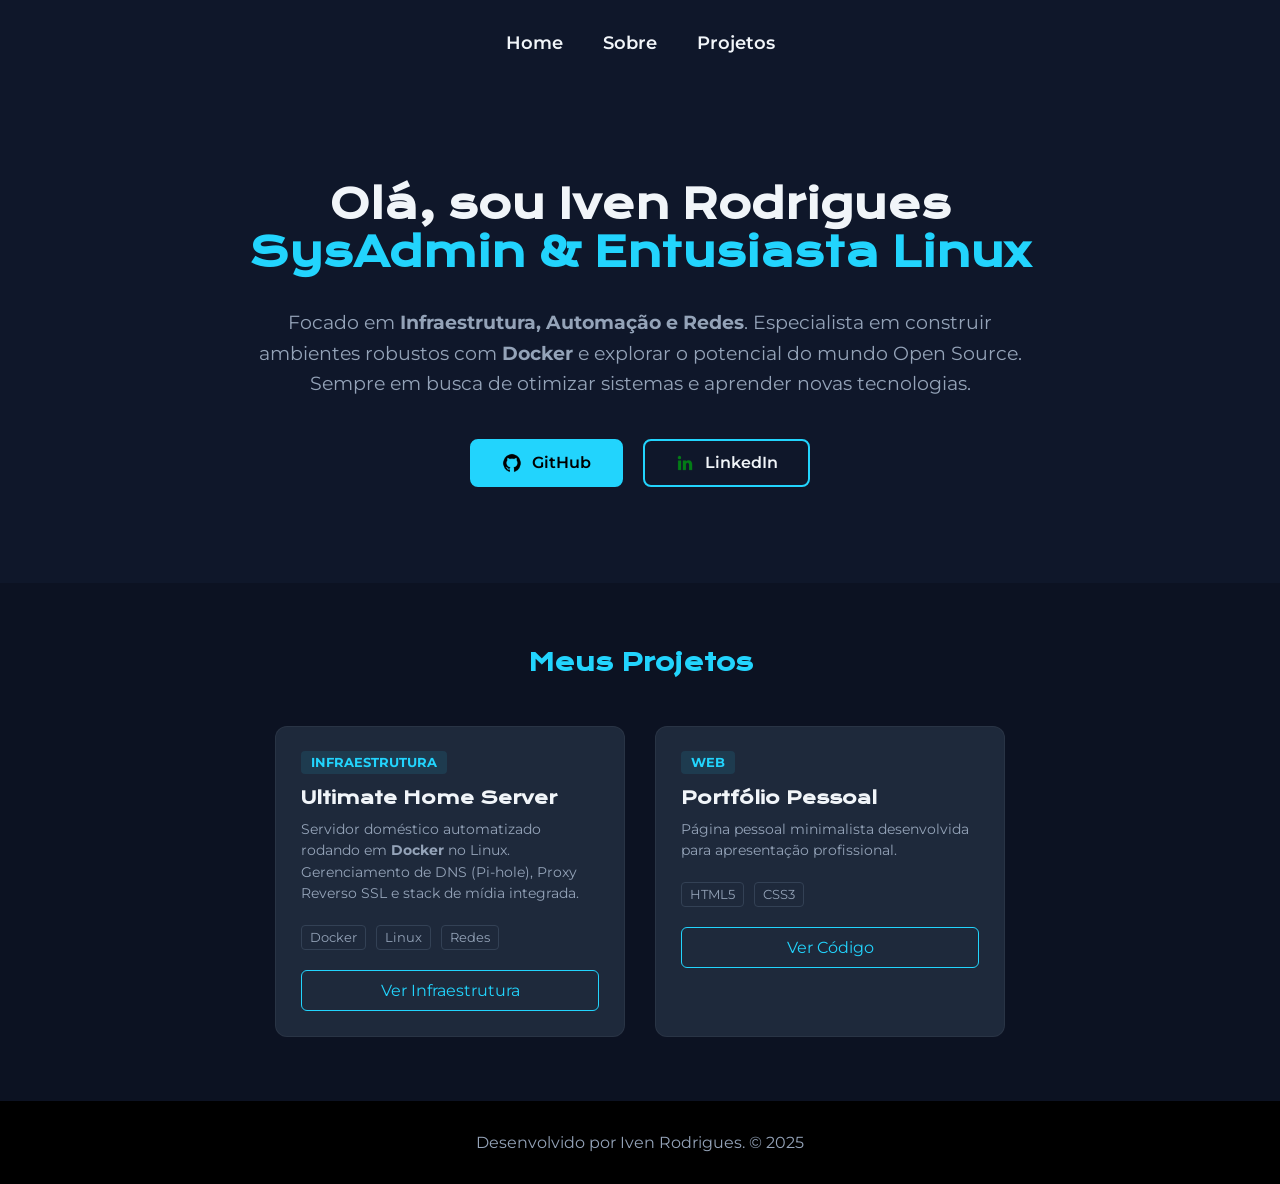
<file: index.html>
<!DOCTYPE html>
<html lang="pt-BR">
<head>
    <meta charset="UTF-8">
    <meta name="viewport" content="width=device-width, initial-scale=1.0">
    <meta property="og:title" content="Portfólio | Iven Rodrigues">
    <meta property="og:description" content="SysAdmin, Infraestrutura Linux e Automação com Docker. Confira meus projetos!">
    <meta property="og:image" content="https://ivenrodrigues.github.io/portifolio/assets/capa.png">
    <meta property="og:url" content="https://ivenrodrigues.github.io/portifolio/">
    <meta property="og:type" content="website">
    <title>Portfólio | Iven Rodrigues</title>
    <link rel="stylesheet" href="style.css">
    <link href="https://fonts.googleapis.com/css2?family=Krona+One&family=Montserrat:wght@400;600&display=swap" rel="stylesheet">
</head>

<body>
    <header class="cabecalho">
        <nav class="menu">
            <a class="menu__item" href="#">Home</a>
            <a class="menu__item" href="#sobre">Sobre</a>
            <a class="menu__item" href="#projetos">Projetos</a>
        </nav>
    </header>

    <main class="principal">
        <section class="apresentacao" id="sobre">
            <div class="apresentacao__conteudo">
                <h1 class="titulo">
                    Olá, sou Iven Rodrigues <br>
                    <span class="titulo-destaque">SysAdmin & Entusiasta Linux</span>
                </h1>
                <p class="texto">
                    Focado em <strong>Infraestrutura, Automação e Redes</strong>. 
                    Especialista em construir ambientes robustos com <strong>Docker</strong> e explorar o potencial do mundo Open Source. 
                    Sempre em busca de otimizar sistemas e aprender novas tecnologias.
                </p>
                <div class="botoes">
                    <a class="btn btn-primary" href="https://github.com/IvenRodrigues">
                        <img src="./assets/github.png" alt="Icone GitHub"> GitHub
                    </a>
                    <a class="btn btn-secondary" href="https://www.linkedin.com/in/iven-rodrigues-santos-a7a309194">
                        <img src="./assets/linkedin.png" alt="Icone LinkedIn"> LinkedIn
                    </a>
                </div>
            </div>
        </section>

        <section class="projetos" id="projetos">
            <h2 class="subtitulo">Meus Projetos</h2>
            
            <div class="cards-container">
                <div class="card">
                    <div class="card-header">
                        <span>INFRAESTRUTURA</span>
                    </div>
                    <h3>Ultimate Home Server</h3>
                    <p>
                        Servidor doméstico automatizado rodando em <strong>Docker</strong> no Linux. 
                        Gerenciamento de DNS (Pi-hole), Proxy Reverso SSL e stack de mídia integrada.
                    </p>
                    <div class="tech-tags">
                        <span>Docker</span>
                        <span>Linux</span>
                        <span>Redes</span>
                    </div>
                    <a href="https://github.com/IvenRodrigues/media-center-docker" class="btn-card">Ver Infraestrutura</a>
                </div>

                <div class="card">
                    <div class="card-header">
                        <span>WEB</span>
                    </div>
                    <h3>Portfólio Pessoal</h3>
                    <p>
                        Página pessoal minimalista desenvolvida para apresentação profissional.
                    </p>
                    <div class="tech-tags">
                        <span>HTML5</span>
                        <span>CSS3</span>
                    </div>
                    <a href="https://github.com/IvenRodrigues/portifolio" class="btn-card">Ver Código</a>
                </div>
            </div>
        </section>
    </main>

    <footer class="rodape">
        <p>Desenvolvido por Iven Rodrigues. &copy; 2025</p>
    </footer>
</body>
</html>
</file>
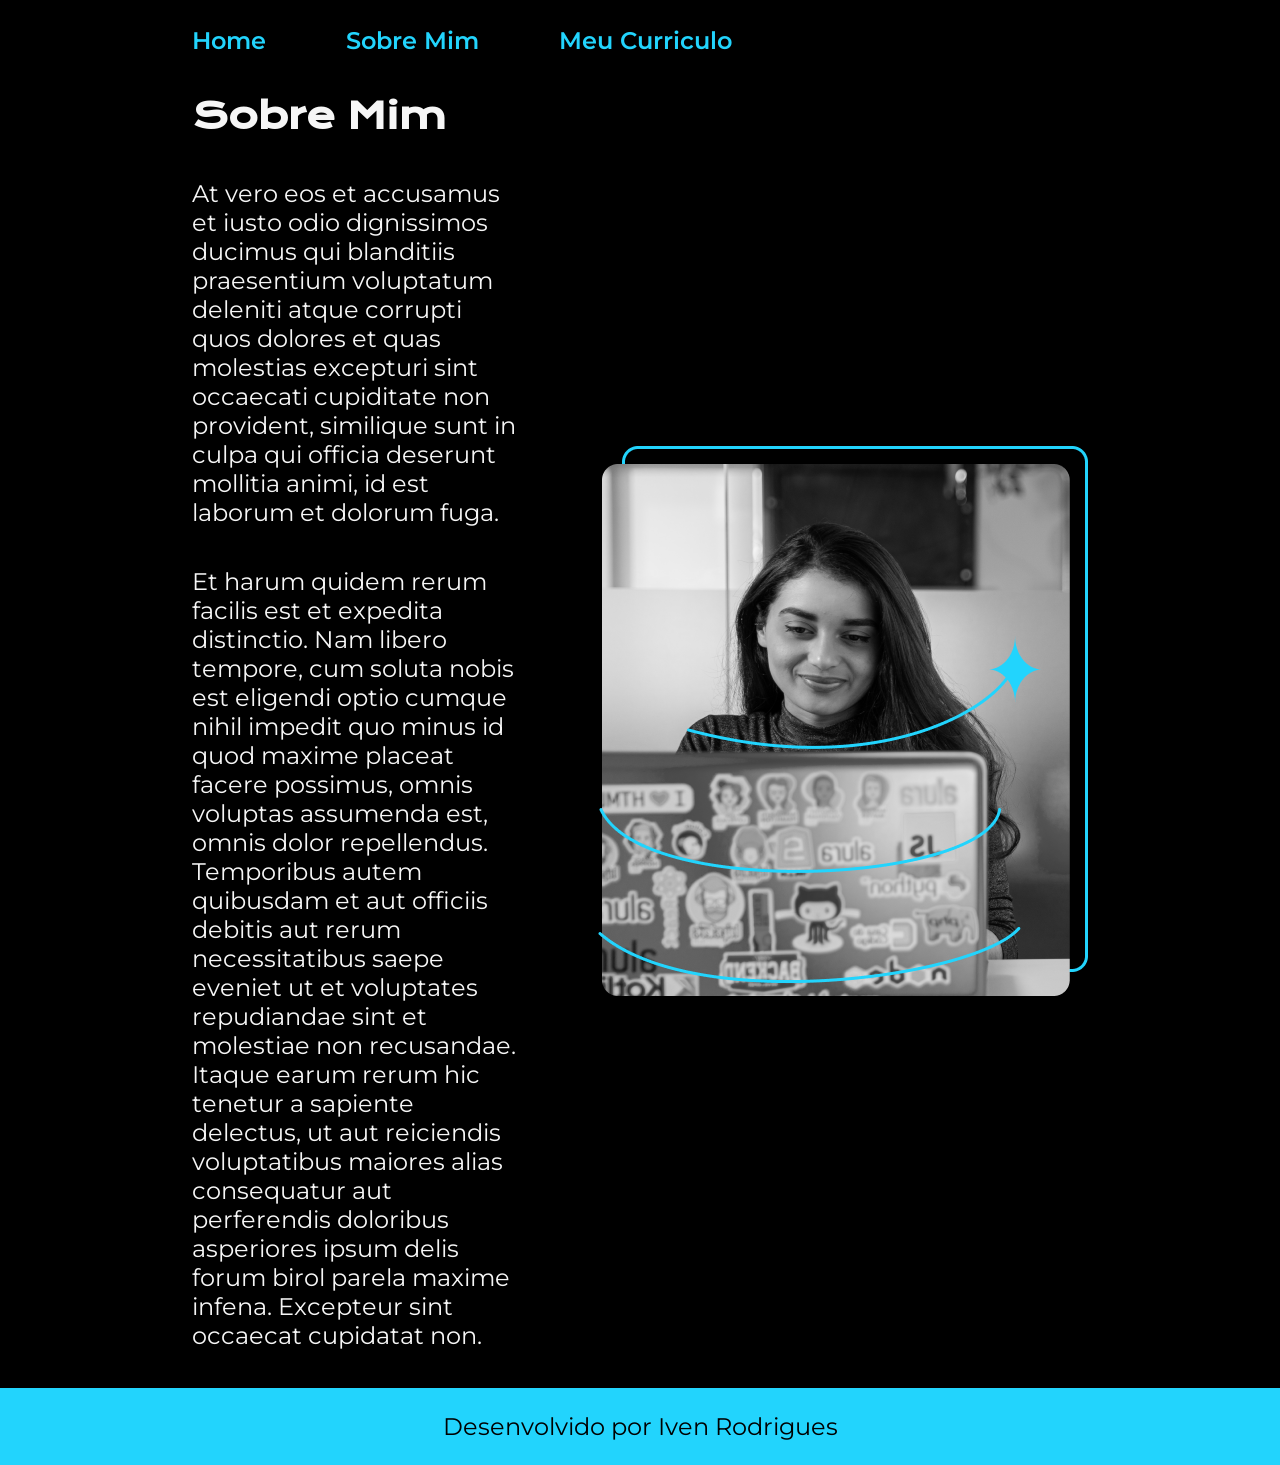
<file: about.html>
<!DOCTYPE html>
<html lang="pt-BR">
<head>
    <meta charset="UTF-8">
    <meta name="viewport" content="width=device-width, initial-scale=1.0">
    <title>Sobre Mim</title>
    <link rel="stylesheet" href="styles.css">
</head>
<body>
    <header class="cabecalho">
        <nav class="cabecalho__menu">
            <a class="cabecalho__menu__link" href="index.html">Home</a>
            <a class="cabecalho__menu__link" href="about.html">Sobre Mim</a>
            <a class="cabecalho__menu__link" href="curriculo.html">Meu Curriculo</a>       
        </nav>
    </header>

    <main class="apresentacao">
        <section class="apresentacao__conteudo">
            <h1 class="apresentacao__conteudo__titulo">Sobre Mim</h1>
            <p class= "apresentacao__conteudo__texto">At vero eos et accusamus et iusto odio dignissimos ducimus qui blanditiis praesentium voluptatum deleniti atque corrupti quos dolores et quas molestias excepturi sint occaecati cupiditate non provident, similique sunt in culpa qui officia deserunt mollitia animi, id est laborum et dolorum fuga.</p>
            <p class= "apresentacao__conteudo__texto">Et harum quidem rerum facilis est et expedita distinctio. Nam libero tempore, cum soluta nobis est eligendi optio cumque nihil impedit quo minus id quod maxime placeat facere possimus, omnis voluptas assumenda est, omnis dolor repellendus. Temporibus autem quibusdam et aut officiis debitis aut rerum necessitatibus saepe eveniet ut et voluptates repudiandae sint et molestiae non recusandae. Itaque earum rerum hic tenetur a sapiente delectus, ut aut reiciendis voluptatibus maiores alias consequatur aut perferendis doloribus asperiores ipsum delis forum birol parela maxime infena. Excepteur sint occaecat cupidatat non.</p>
            
        </section>
        <img src="assets/Imagem.png">
    </main>

    <footer class="rodape">
        <p>Desenvolvido por Iven Rodrigues</p>
       </footer>     
</body>
</html>
</file>
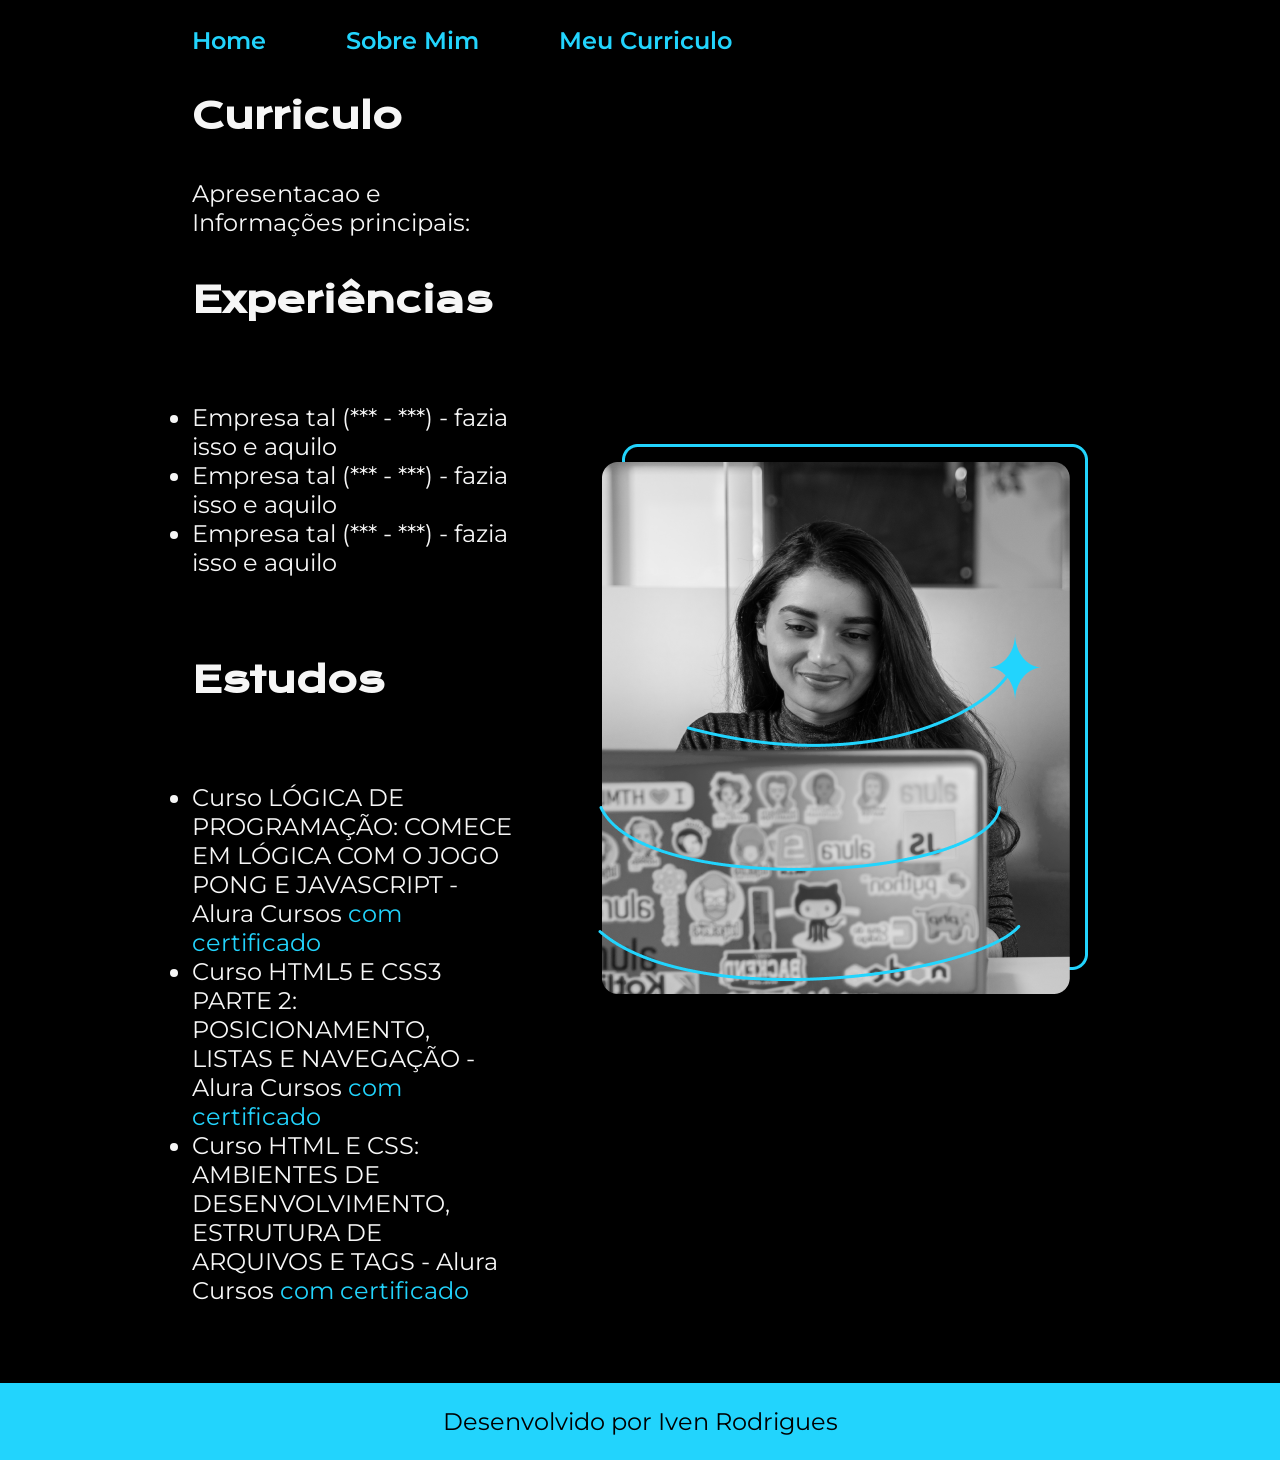
<file: curriculo.html>
<!DOCTYPE html>
<html lang="pt-BR">
<head>
    <meta charset="UTF-8">
    <meta name="viewport" content="width=device-width, initial-scale=1.0">
    <title>Curriculo</title>
    <link rel="stylesheet" href="styles.css">
</head>

<body>
        <header class="cabecalho">
            <nav class="cabecalho__menu">
                <a class="cabecalho__menu__link" href="index.html">Home</a>
                <a class="cabecalho__menu__link" href="about.html">Sobre Mim</a>
                <a class="cabecalho__menu__link" href="curriculo.html">Meu Curriculo</a>       
            </nav>
        </header>

        <main class="apresentacao">
            <section class="apresentacao__conteudo">
                <h1 class="apresentacao__conteudo__titulo">Curriculo</h1>
                    <p class="apresentacao__conteudo__texto">Apresentacao e Informações principais:</p>
                <h2 class="apresentacao__conteudo__titulo">Experiências</h2>
                <p class="apresentacao__conteudo__texto">
                    <ul class="apresentacao__conteudo__texto">
                        <li>Empresa tal (*** - ***) - fazia isso e aquilo</li>
                        <li>Empresa tal (*** - ***) - fazia isso e aquilo</li>
                        <li>Empresa tal (*** - ***) - fazia isso e aquilo</li>           
                    </ul>
                </p>
                <h2 class="apresentacao__conteudo__titulo">Estudos</h2>
                <p class="apresentacao__conteudo__texto">
                    <ul class="apresentacao__conteudo__texto">
                        <li>Curso LÓGICA DE PROGRAMAÇÃO: COMECE EM LÓGICA COM O JOGO PONG E JAVASCRIPT - Alura Cursos <a href="https://cursos.alura.com.br/certificate/Ivenrodriguesww/pong-javascript">com certificado</a></li>
                        <li>Curso HTML5 E CSS3 PARTE 2: POSICIONAMENTO, LISTAS E NAVEGAÇÃO - Alura Cursos <a href="https://cursos.alura.com.br/certificate/Ivenrodriguesww/html5-css3-posicionamento-listas-navegacao">com certificado</a></li>
                        <li>Curso HTML E CSS: AMBIENTES DE DESENVOLVIMENTO, ESTRUTURA DE ARQUIVOS E TAGS - Alura Cursos <a href="https://cursos.alura.com.br/certificate/Ivenrodriguesww/html-css-ambiente-arquivos-tags">com certificado</a></li>
                    </ul>
                </p>
            </section>
            <img src="assets/Imagem.png" alt="Joana Programando">
        </main> 
        
        <footer class="rodape">
            <p>Desenvolvido por Iven Rodrigues</p>
        </footer> 
</body>
</html>
</file>
<file: style.css>
/* RESET BÁSICO */
* {
    margin: 0;
    padding: 0;
    box-sizing: border-box;
    text-decoration: none;
}

:root {
    --cor-fundo: #0F172A;
    --cor-fundo-card: #1E293B;
    --cor-texto: #F1F5F9;
    --cor-destaque: #22D4FD;
    --cor-secundaria: #94A3B8;
    --fonte-titulo: 'Krona One', sans-serif;
    --fonte-texto: 'Montserrat', sans-serif;
}

body {
    background-color: var(--cor-fundo);
    color: var(--cor-texto);
    font-family: var(--fonte-texto);
    height: 100vh;
}

/* CABEÇALHO */
.cabecalho {
    padding: 2rem 10%;
    display: flex;
    justify-content: center;
}

.menu {
    display: flex;
    gap: 40px;
}

.menu__item {
    color: var(--cor-texto);
    font-family: var(--fonte-texto);
    font-weight: 600;
    font-size: 1.1rem;
    transition: 0.3s;
}

.menu__item:hover {
    color: var(--cor-destaque);
}

/* HERO SECTION (Centralizada) */
.apresentacao {
    padding: 6rem 5%; /* Mais espaço vertical */
    display: flex;
    align-items: center;
    justify-content: center; /* Centraliza tudo */
    text-align: center; /* Texto centralizado */
}

.apresentacao__conteudo {
    width: 100%;
    max-width: 800px; /* Limita a largura para o texto não ficar gigante */
    display: flex;
    flex-direction: column;
    align-items: center; /* Centraliza os botões */
    gap: 30px;
}

.titulo {
    font-size: 2.5rem;
    font-family: var(--fonte-titulo);
    line-height: 1.2;
}

.titulo-destaque {
    color: var(--cor-destaque);
}

.texto {
    font-size: 1.2rem;
    color: var(--cor-secundaria);
    line-height: 1.6;
}

.botoes {
    display: flex;
    gap: 20px;
    margin-top: 10px;
}

/* BOTÕES */

.btn {
    display: flex;
    align-items: center;
    gap: 10px;
    padding: 12px 30px;
    border-radius: 8px;
    font-weight: 600;
    font-size: 1rem;
    transition: 0.3s;
    border: 2px solid var(--cor-destaque);
}


.btn img {
    width: 20px;
    transition: 0.3s;
}


.btn-primary {
    background-color: var(--cor-destaque);
    color: #000; 
}


.btn-primary img {
    filter: brightness(0); 
}


.btn-primary:hover {
    background-color: transparent;
    color: var(--cor-destaque); 
}


.btn-primary:hover img {
    filter: invert(75%) sepia(53%) saturate(4834%) hue-rotate(155deg) brightness(105%) contrast(98%);
}


.btn-secondary {
    background-color: transparent;
    color: var(--cor-texto); 
}


.btn-secondary img {
     filter: invert(75%) sepia(53%) saturate(4834%) hue-rotate(155deg) brightness(105%) contrast(98%);
}

/* HOVER do Botão Secundário */
.btn-secondary:hover {
    background-color: rgba(34, 212, 253, 0.1);
}


/* SEÇÃO DE PROJETOS */
.projetos {
    padding: 4rem 10%;
    background-color: rgba(0,0,0,0.2);
}

.subtitulo {
    text-align: center;
    font-family: var(--fonte-titulo);
    margin-bottom: 3rem;
    color: var(--cor-destaque);
}

.cards-container {
    display: flex;
    justify-content: center;
    gap: 30px;
    flex-wrap: wrap;
}

.card {
    background-color: var(--cor-fundo-card);
    width: 350px;
    padding: 25px;
    border-radius: 12px;
    border: 1px solid rgba(255,255,255,0.05);
    transition: 0.3s;
    text-align: left; /* Conteúdo do card alinhado à esquerda fica melhor */
}

.card:hover {
    transform: translateY(-5px);
    border-color: var(--cor-destaque);
}

.card-header span {
    background-color: rgba(34, 212, 253, 0.1);
    color: var(--cor-destaque);
    padding: 4px 10px;
    border-radius: 4px;
    font-size: 0.8rem;
    font-weight: bold;
}

.card h3 {
    margin: 15px 0 10px 0;
    font-family: var(--fonte-titulo);
    font-size: 1.1rem;
}

.card p {
    color: var(--cor-secundaria);
    font-size: 0.9rem;
    line-height: 1.5;
    margin-bottom: 20px;
}

.tech-tags {
    display: flex;
    flex-wrap: wrap;
    gap: 10px;
    margin-bottom: 20px;
}

.tech-tags span {
    font-size: 0.8rem;
    color: var(--cor-secundaria);
    border: 1px solid #334155;
    padding: 4px 8px;
    border-radius: 4px;
}

.btn-card {
    display: block;
    text-align: center;
    width: 100%;
    padding: 10px;
    border: 1px solid var(--cor-destaque);
    color: var(--cor-destaque);
    border-radius: 6px;
    transition: 0.3s;
}

.btn-card:hover {
    background-color: var(--cor-destaque);
    color: #000;
}

/* RODAPÉ */
.rodape {
    padding: 2rem;
    text-align: center;
    background-color: #000;
    color: var(--cor-secundaria);
}

/* RESPONSIVO */
@media (max-width: 768px) {
    .titulo {
        font-size: 1.8rem;
    }
    
    .botoes {
        flex-direction: column;
        width: 100%;
    }

    .btn {
        justify-content: center;
    }
}
</file>
<file: styles.css>
@import url('https://fonts.googleapis.com/css2?family=Krona+One&family=Montserrat&display=swap');

:root {
   --cor--primaria: #000000;
   --cor-secundaria: #F6F6F6;
   --cor-terciaria: #22D4FD;
   --cor-hover: #272727;

   --fonte-primaria: 'Montserrat', sans-serif;
   --fonte-secundaria: 'Krona One', sans-serif;
}

* {
   margin: 0;
   padding: 0;
}

body {
   background-color:var(--cor--primaria); 
   color: var(--cor-secundaria);
   box-sizing: border-box;
}

.cabecalho {
   padding: 2% 0% 0% 15%;
}

.cabecalho__menu {
  display: flex;
  gap: 80px;
}

.cabecalho__menu__link {
   font-family: var(--fonte-primaria);
   font-size: 1.5rem;
   font-weight: 600;
   color: var(--cor-terciaria);
   text-decoration: none;
}

.apresentacao {
   padding: 3% 15%;
   display: flex;
   align-items: center;
   justify-content: space-between;
   gap: 82px;
}

.apresentacao__conteudo {
   width: 50%;
   display: flex;
   flex-direction: column;
   gap: 40px;
}

.apresentacao__conteudo__titulo {
   font-size: 2.25rem;
   font-family: var(--fonte-secundaria);
}

.titulo-destaque {
   color: var(--cor-terciaria);
}

.apresentacao__conteudo__texto {
   font-size: 1.5rem;
   font-family: var(--fonte-primaria);
}

.apresentacao__conteudo__texto a{
   text-decoration: none;
   color: var(--cor-terciaria);
}

.apresentacao__links {
   display: flex;
   flex-direction: column;
   align-items: center;
   justify-content: space-between;
   gap: 32px;
}

.apresentacao__links__subtitulos {
   font-family: var(--fonte-secundaria);
   font-weight: 400;
   font-size: 1.5rem;
}

.apresentacao__links__link {
   justify-content: center;
   gap: 16px;
   display: flex;
   border: 2px solid var(--cor-terciaria);
   width: 50%;
   text-align: center;
   border-radius: 17px;
   font-size: 1.5rem;
   font-weight: 600;
   padding: 21.5px 0;
   text-decoration: none;
   Font family: var(--fonte-primaria);
   color: var(--cor-secundaria);
}

.apresentacao__links__link:hover {
   background-color: var(--cor-hover);
   padding: 3%;
}

.apresentacao__imagem {
   width: 50%;
}
.rodape {
   padding: 24px;
   color: var(--cor--primaria);
   background-color: var(--cor-terciaria);
   text-align: center;
   font-family: var(--fonte-primaria);
   font-size: 1.5rem;
   font-weight: 400;
}

   @media (max-width: 1200px ) {

      .cabecalho {
         padding: 10%;
      } 

      .cabecalho__menu {
         justify-content: center;
      }

      .apresentacao {
         flex-direction: column-reverse;
         padding: 5%;
      }

      .apresentacao__conteudo {
         width: auto;
      }
   }
</file>
